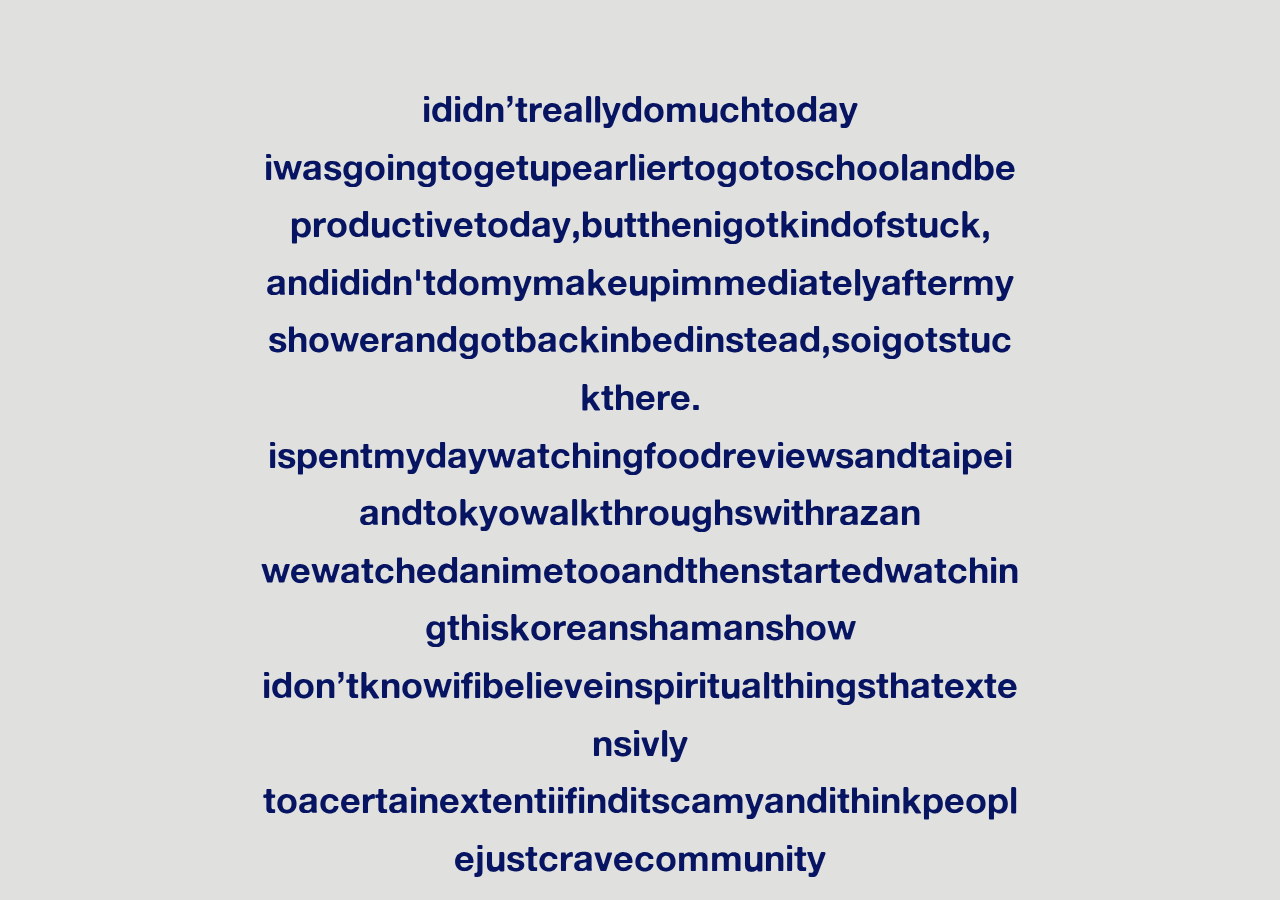
<file: 022226.html>
<!DOCTYPE html>
<html lang="en">
<head>
  <meta charset="UTF-8">
  <title>QUITAPESARES ROSARIES</title>

  <link rel="stylesheet" href="moda.css">

  <style>
    @font-face {
      font-family: "alte-haas-grotesk-bold";
      src: url("alte-haas-grotesk.bold.ttf");
    }

    @font-face {
      font-family: "alte-haas-grotesk";
      src: url("alte-haas-grotesk.regular.ttf");
    }
  </style>
</head>

<body>

<div>

    <textarea id="funkyText" style="display:none;">
    i didn’t really do much today 
    I was going to get up earlier to go to school and be productive today, but then I got kind of stuck, 
    and I didn't do my makeup immediately after my shower and got back in bed instead, so I got stuck there. 
    I spent my day watching food reviews and Taipei and Tokyo walkthroughs with Razan 
    We watched anime too and then started watching this korean shaman show
    i don’t know if I believe in spiritual things that extensivly 
    to a certain extent i I find it scamy and i think people just crave community 
    and need something of heigher power to believe in. I get it, its easier to go through life when its not all dependant on yourself,
    its nice to know theres someone there loving and watching over you. Its also comforting to know that theres something beyond death. 
    I like to believe in reincarnation
    I want to believe that I’ve lived through this life before 
    or other ones 
    I want to believe that I’ve gone through life before and have ended up somewhere 
    I want to hope I was happy in those lives 
    or if not that the bad in those lives have granted me a happy life in this life 
    I wasn’t productive today 
    I ordered pizza for lunch 
    but I ordered it before the resturant opened 
    and so I had to schedule it for later in the day
    but while I was waiting I was hungry and then got caught by doordash’s add more 
    with no fees and so I got coffee and a little sandwich for later
    but then the coffee and sandwich arrived before the pizza
    so by the time the pizza was here I had already eaten the sandwich because I was hungry 
    then I ate a slice of pizza
    and it was so cold outside I didn’t want to move
    so I got stuck in bed 
    but now its 6pm and I still don’t feel like moving 
    yves keeps visiting me 
    he keeps chewing on hands 

    Today I learned about the Papua Dani Tribe 
    theyre fun 
    they wear very little clothing 
    the men just wear a penis gourd which is like this orange horn-shaped thing 
    do you think they know 6 7 
    theyre really cute they say “wa” a lot which is like a term of general welcome and acceptance 
    they smoke like cigerettes that are tabacco rolled with leaves 
    very interesting 
    they remove a section of their fingers each time a loved one dies 
    i feel like this action of self mutlation after grief is really kind of romantic 
    when people die in our society others just post an Instagram story and go back to their explore page
    and tap through brainrot 
    If we self-mutilate ourselves or just practice more self-inflicted ways of grief, 
    would we treasure others’ lives more ? 

    I really enjoy learning more about different cultures and traditions 
    especially traditions surrounding death and grief 
    Razan taught me that muslim Indonesians wrap their loves one in a white cloth after they die
    and the day after the body is rested in their home, and all their loves one come and send their blessings
    their bodies are then burried and after the decomposing process the body is dug back up and burned 
    i never even thought about these different ways of honoring the dead 
    I had been so used to just caskets and urns that after learning about these new traditions 
    it helped me grasp a bit more about my own death
    i dont know 

    my stomach hurts

    is it possible to crave a food ive never tried before 
    i dont know what it tastes like
    if i watch enough videos of foods have i eatten everything 
    there are flavors ill never get to try 
    what do i do
    im greedy 

    I want to learn more languages 
    i pick them up pretty well 
    once u know one from a reigon its a lot easier to learn the rest 
    i failed spanish class in 7th grade though haha 
    i think i am good at picking up at noises and im good at reading context 
    i will learn bahasa 
    i am stubborn 
    i will do it i can do it 
    especially since i dont need to learn new reading or writing characters
    thats the hardest part


    if i fail in furniture i want to become a mukbang youtuber
    i would probably fail at that too 
    i have a terrible stomach 
    i ruined it that year I was bullemic 
    lol

    what are other peoples inner thoughts 
    i feel like mine are so stupid
    do other people think more about work 
    my brain is just food and cats and my lover thats why when one goes wrong i lose it

    is it in my taiwanese blood to need to eat all the time
    i cant stop watching food videos 
    ive never been one to be into muckbangs but do people like them because its an exaderated amount of eating
    that it somewhat satisfies your cravings? 
    like porn? when people watch exhaderated porn to get hornier 
    lol 
    not sure

    i have strech marks on my thighs 

    i always order way more food than I can eat myself 

    god my stomach hurts so bad
    </textarea>


     




    <!-- <div class="box intlayone">
      <span class="imgWrap">
        <img src="img/pen/pen1.jpg" >
      </span> -->

<!-- <button id="resetLayout" onclick ="window.open('https://rupurtsons.cargo.site/QUITAPESARES-ROSARIES')">
    i dont want to play anymore</button> -->

<div id="imageOverlay" aria-hidden="true">
  <img id="imageOverlayImg" />
</div>

<div id="textScroll"></div>
<script src="moda.js"></script>

</body>
</html>
</file>
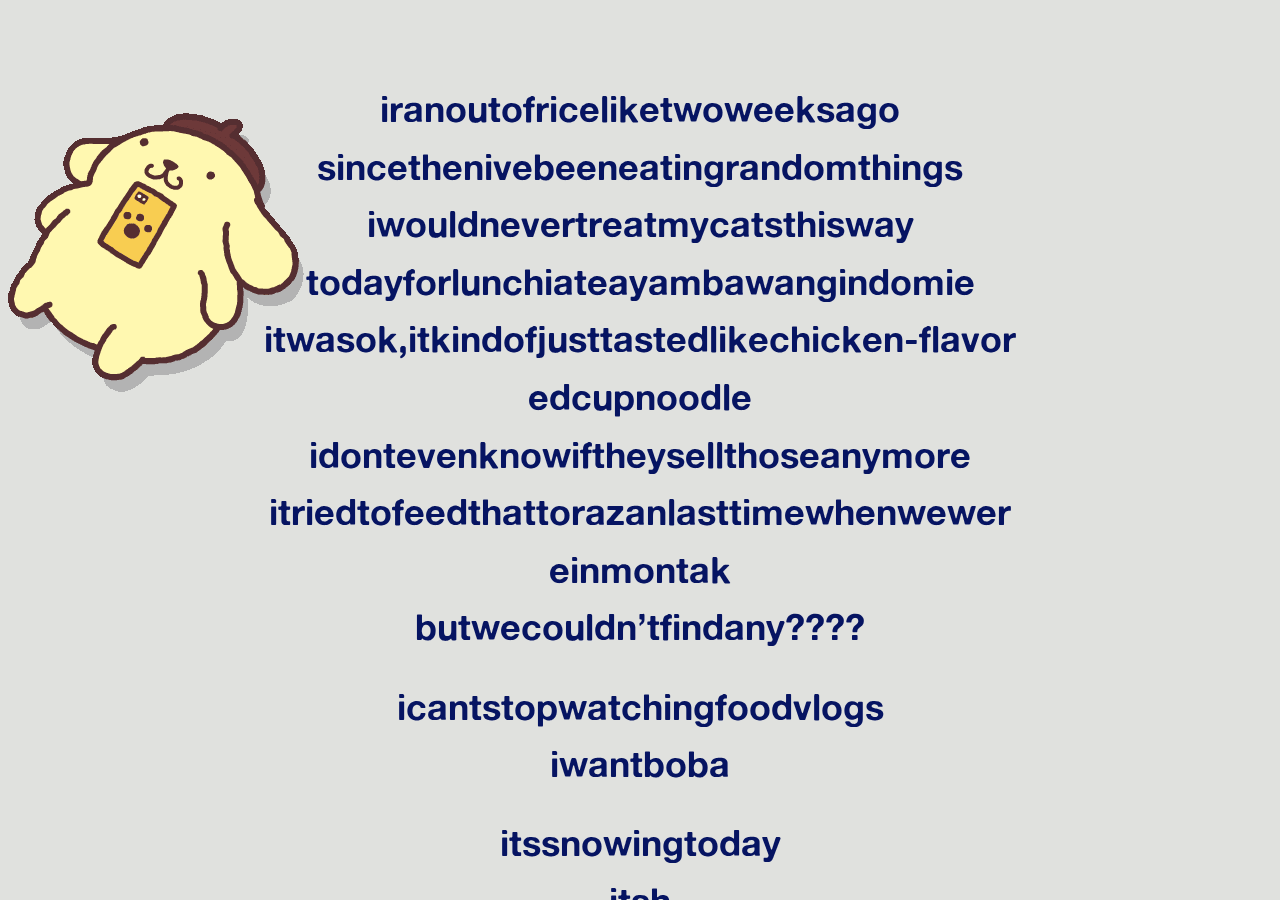
<file: 022326.html>
<!doctype html>
<html lang="en">
<head>
  <meta charset="utf-8" />
  <meta name="viewport" content="width=device-width, initial-scale=1" />
  <title>022226</title>
  <link rel="stylesheet" href="moda.css" />
</head>

  <style>
    @font-face {
      font-family: "alte-haas-grotesk-bold";
      src: url("alte-haas-grotesk.bold.ttf");
    }

    @font-face {
      font-family: "alte-haas-grotesk";
      src: url("alte-haas-grotesk.regular.ttf");
    }
  </style>
</head>

<body>
  <!-- THIS is what your moda.js reads -->
  <textarea id="funkyText" style="display:none;">
      i ran out of rice like two weeks ago 
      since then ive been eating random things 
      i would never treat my cats this way 
      today for lunch i ate ayam bawang indomie 
      it was ok , it kind of just tasted like chicken-flavored cup noodle
      i dont even know if they sell those anymore
      i tried to feed that to razan last time when we were in montak 
      but we couldn’t find any????

      i cant stop watching food vlogs 
      i want boba 

      its snowing today 
      it sh
      i added my diy bawang sambal into it and that made it a lot yummier 
      and fried shallots 
      i may be a culinary genius
      Before Bulduk Ramen was super famous 
      back in like 2018 ish id say 
      i took the regular flavor and mixed in soy sauce and sacha sause and my mom said 
      that I could sell that in restaurants 
      it was so good
      im really good at pairing things with instand noodle 
      i think
      Maybe my palette is just 
      really underdeveloped 
      well that can’t be true 
      i have eaten so many diverse foods 

      its snowing today 
      i woke up this morning to so much snow my first words today were “WHAT THE FUCK”
      my bedroom windows were completely blocked with snow,
      same with my side doors
      insane! 
      i’ve never been in a snowstorm so intense before! 
      maybe when I was younger in like Tahoe or something, but 
      not that i can remember 
      i took yeb outside to play in the snow
      but i dont think he was too big of a fan 
      he enjoyed it for a little but then he said he wanted to go home 
      hes been so clingly recently 
      ive been waking up to him snuggled up next to or behind my face every morning 
      a few nights ago he flopped onto my face while I was asleep and I jumped awake confused 
      as to what this giant fluffy thing was 
      i was so scared 

      i miss my boyfriend 
      is is possible to be too attached to a person
      is it possible to be addicted to a person 
      if so i am addicted 
      Whenever he is asleep i feel like I'm weaning off of some sort of drug I was addicted to 
      i get so restless 
      thats so unbelievably embarrassing 

      for my glass class we have to map out some different movement that happen in a certain space 
      when I think movement 
      i think of my petcam 
      Then of the petcam 
      I think of my living room 
      after all thats where all the the motion is captured 
      I got this new petcam that tracks movement 
      maily for the cats but it tracks me when I move around as well
      I exported a few clips of me moving around in the living room 
      but its mainly me walking around 
      from my kitchen to my bedroom 
      from the bedroom back to the kitchen 
      bedroom to the window 
      then many clips of me walking over things to sit down 
      or sitting down and drinking water 
      or sitting down and working on my computer
      or sitting down and talking to my computer 
      or sitting down watching things 
      or sitting down eating 
      or simply just trying to find where’s comfortable 
      This isn’t really a space where my movements are thought through in a way that I must maintain any sort of composure 
      but its a place where I sometimes walk through naked 
      after all its just me and my two cats 
      I have a lot of these clips where while I was searching through the human movement recordings doing strange things 
      of things falling and I just stare and go back to watching tv 
      there are several clips of me just biting my nails 
      wiggling my feet while theyre propped up on my coffee table 
      where I am eating way faster than I can swallow my food 
      there are several clips of me pushing my evil cat off the coffee table to prevent him from stealing my food 
      im sniffing my hair a lot in these clips 
      but the majority of the human movement clips are me walking through the living room to the other parts of my apartment or walking around aimlessly trying to find something 


      I think i might be depressed 
      I just redid my nails but i want to pick them all off again 
      it feels like there are worms in my skin 


      I LOVVEEEEE the twinkle twinkles
      theyre so fucking ugly but so CUTTEEE
      i think i like things like that
      things that are kinda ugly 
      but then so cute
      i really love these yellow plushie things
      that are fluffy
      and soft
      and hugable 
      i dont think i was held long enough as a kid haha

      i really love my cats 
      i could hold their little bodies and snort their head smells forever 
      their fluffly little bodies
      if i could bottle up their smell then turn that smell into a powder I would snort it 
      i would 
      through my right nostril 

      I find labubus so fucking ugly 
      i hate their faces
      its obnoxcious 
      what the fuck is whatnot 

      i think im depressed

      wait i really love these cute things but i cant ever make anything cute
      like everytime i try to make something cute
      it turns out creepy as fuck lol

      i dont really think about design in a daily context tbh 
      most of my thoughts are just about stupid things food and cats 
      but maybe thats because i just havnt gone outside lately

      back when i was at my upper east side job my coworker gave me a cat calander 
      its been stuck on november 2025 
      i havnt chaneged it yet 
      i should just go back to the janurary page and start again from there 

      I think i need to write my thoughts down like this because i will forget 
      dementia runs in my family 
      i am almost certain i will have dementia in the future 
      i already dont remember things 
      i only remember things when theyre written down 
      or photo or videographed 
      is that why my cameraroll is 80000 pictures and videos? 
      do i even have 80000 memories? 

      the most interesting thing about me is probably 
      and actually i dont know this so this is in razans words 
      "is how funny i am"
      am i funny 
      i think im funny 
      but i dont know if everyone thinks im funny
      i think im funnier in my head than out loud 
      i talk to much when im around people 
      its annoying
      i think i might just be lonely
      i sometimes think faster than i can talk and so i end up talking really fast
      i hate people who talk slowly
      why is it taking you so long to spit out your sentence 
      hurry up
      i saw someone ask eileen gu if she thinks before she speaks 
      and i started wondering how many people actually have to form their sentences before they come out 
      i do sometimes practice conversations in my head 
      and then get freaked out when the conversation doesnt go as it did in my head 

      i got bullied a lot growing up 
      it really shaped me as a person 
      i am a very insecure person 
      i have crazy bad anxiety 
      i get heart palpitations when im stressed 
      i grew up thinking i was ugly 
      then i had an evil burden who made be feel like the ugliest person in the world 
      i had every bit of self confidence stripped away from me 
      i thought i was so ugly i could die 
      but i was never the ugly one 
      anyways now i look back and im pretty sure the boys who picked on me just had crushes that 
      they didnt know what to do about 
      because now they still stalk me online 


      my design identity most of the time 100% is just me pulling the most obnoxious niche references i know 
      then combining it into something that makes sense to me 
      but then not to other people 
      through an excessive amount of unnecessary steps haha  
  </textarea>



  <!-- Scroll container (your CSS styles this) -->
  <div id="textScroll">
    <div id="scrollInner"></div>
  </div>

  <!-- optional GIF cursor -->
  <img id="gifCursor" src="img/curser.gif" alt="" />

  <script src="moda.js"></script>
</body>
</html>
</file>
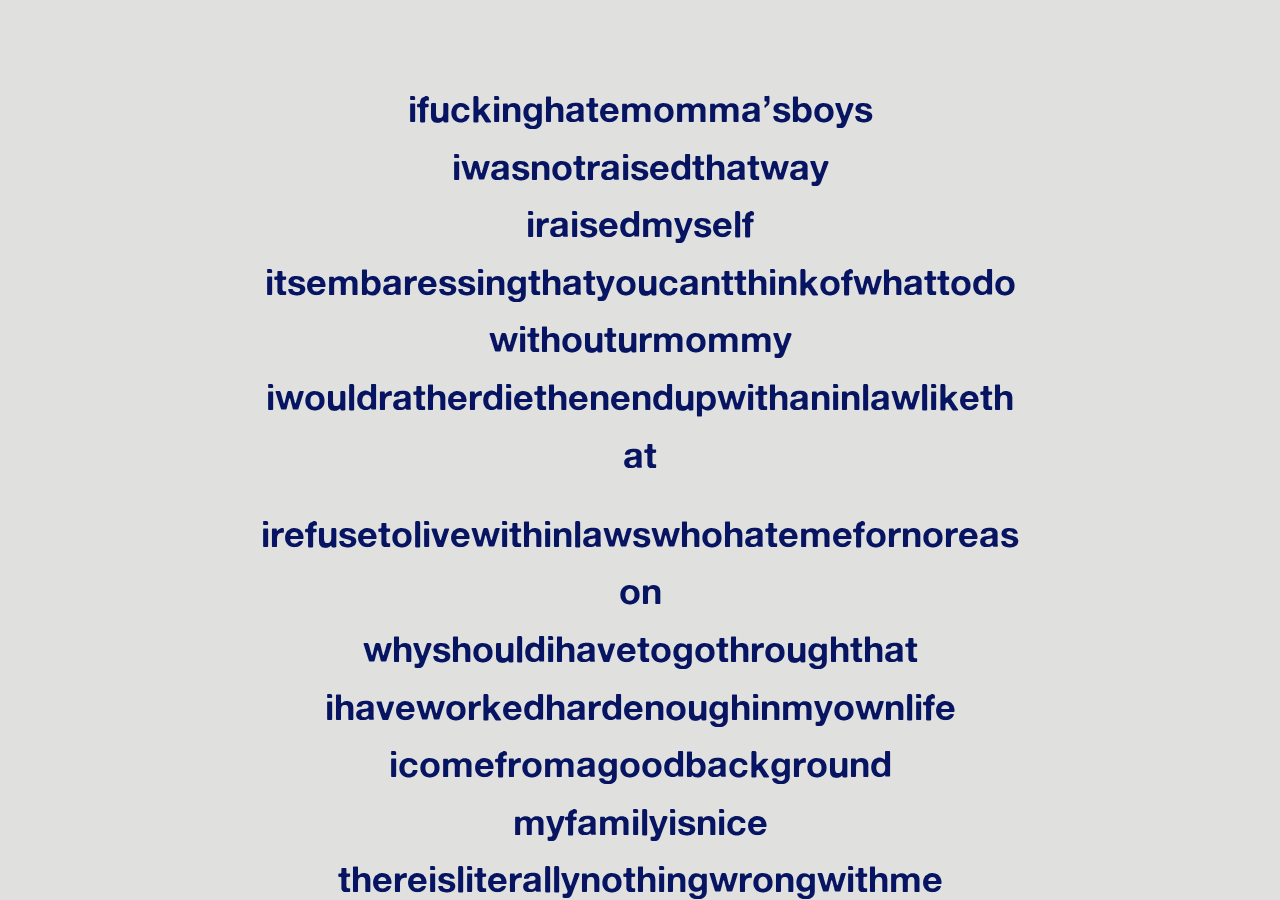
<file: 022426.html>
<!doctype html>
<html lang="en">
<head>
  <meta charset="utf-8" />
  <meta name="viewport" content="width=device-width, initial-scale=1" />
  <title>022426</title>
  <link rel="stylesheet" href="moda.css" />
</head>

  <style>
    @font-face {
      font-family: "alte-haas-grotesk-bold";
      src: url("alte-haas-grotesk.bold.ttf");
    }

    @font-face {
      font-family: "alte-haas-grotesk";
      src: url("alte-haas-grotesk.regular.ttf");
    }
  </style>
</head>

<body>
  <!-- THIS is what your moda.js reads -->
  <textarea id="funkyText" style="display:none;">
    i fucking hate momma’s boys 
    i was not raised that way 
    i raised myself
    its embaressing that you cant think of what to do without ur mommy
    i would rather die then end up with an inlaw like that 

    i refuse to live with in laws who hate me for no reason 
    why should i have to go through that 
    i have worked hard enough in my own life
    i come from a good background 
    my family is nice 
    there is literally nothing wrong with me 
    why should i be looked down upon for not living up to whatever their standards are 
    is love for a person enough to be tortured by the ones around them?
    no. 
    no it is not.

    wait it really never gets better 
    ive watched so many of my friends go through it from relationship issues 
    ive watched people go through insane psychosis from men
    is it that hard to respect and love someone 

    wait im at an age now where my parents bitch to me about dating equally as much as work 

    i need to be taken care of 
    i need to be shown love 
    no one looked at me when i was a kid 
    i did it all myself 
    no one knew what to do when i was sad
    when i was hurt i got yelled at for crying
    i almost got amputated because i told my parents something was wrong and they didnt listen 

    i walked to the er alone at 2am 

    i dont want a son 

    is marriage even about love 
    or is it just a more manipulative way of work 
    not sure 

    to what extent do i need to accept microcheating to be ok with modern relationships

    is loving someone for their personality enough 
    or is it what comes after that really makes it 

    is falling in love with someone the end of it 
    what happens after seriously 
    can you maintain it 
    is the maintnance of that love what makes the love special
    likeing a person is easy 
    liking or loving them enough to love them they way they needed is another matter

    i want kids though 
    i like taking care of things 
    i love my cats 
    i could live with just them forever 
    but if i got pregnant right now i think i would have a lot of trouble getting rid of it 

    i heard that each person has about 6000 thoughts a day 
    if i wrote each of my thoughts down could i write a book 

    i saw someone trying to sell a cat on poshmark the other day 

    I think I’ll end up killing myself sooner or later
    
    I’ve wanted to since I was 11
    I can write inspiring artist statements about quirky stories of my childhood but the reality was that I’ve wanted to end my life before it even began 
    I very clearly remember one day I just lost my spark
    I think I wrote a post on Google plus about how I’ve lost my girlyness but I don’t think it was the girlyness that I lost I think it was my ability to find joy in things 
    There are things that make me happy still but 
    I think I grew up being shamed for doing things out of happiness instead of to improve my future 
    I don’t know how to generate joy 
    Now when I’m not working I’m just horizontal 
    I don’t really have dreams 
    I don’t have any grand missions I’ve set out to accomplish 
    I don’t know 
    Everynight I go to bed in the same position
    Curled up hugging a plushie with one wrist bent at a 90 degree angle and my hand tucked under my chin 
    Is that how I’ll die
    When I die I won’t be in that position
    Will I turn to dust 
    Belinda didn’t want to be cremated 
    Maybe something changed after we had that conversation 
    I don’t know 
    When I die what will become of my mind 
    Will all thoughts end 
    Will I get stuck in a dream like state
    Or will it just be nothing 
    I’m scared to die 
    I am scared to become nothing
    I’m scared to be empty 
    I’m so afraid 
  </textarea>



  <!-- Scroll container (your CSS styles this) -->
  <div id="textScroll">
    <div id="scrollInner"></div>
  </div>

  <!-- optional GIF cursor -->
  <img id="gifCursor" src="img/curser.gif" alt="" />

  <script src="moda.js"></script>
</body>
</html>
</file>
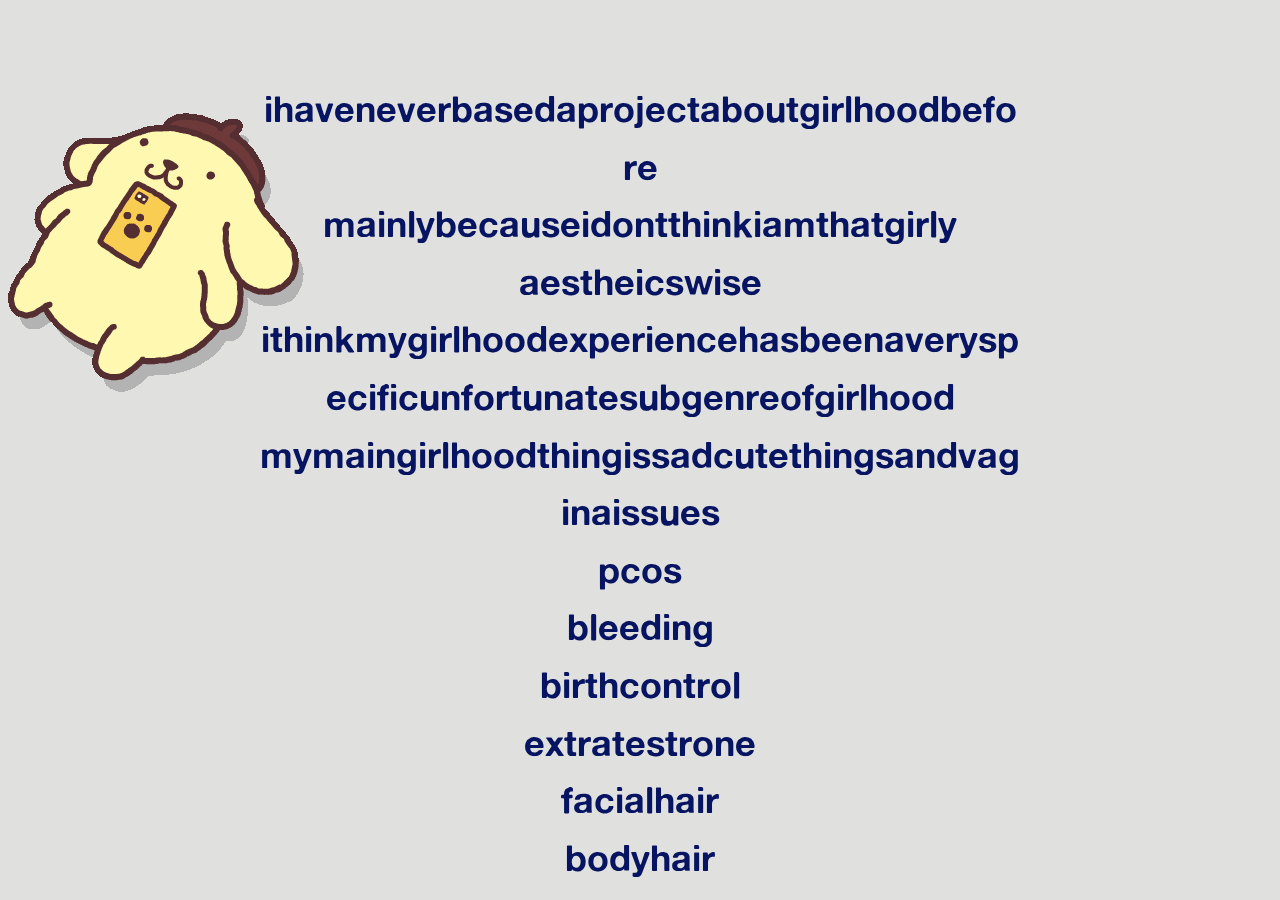
<file: 022526.html>
<!doctype html>
<html lang="en">
<head>
  <meta charset="utf-8" />
  <meta name="viewport" content="width=device-width, initial-scale=1" />
  <title>022526</title>
  <link rel="stylesheet" href="moda.css" />
</head>

  <style>
    @font-face {
      font-family: "alte-haas-grotesk-bold";
      src: url("alte-haas-grotesk.bold.ttf");
    }

    @font-face {
      font-family: "alte-haas-grotesk";
      src: url("alte-haas-grotesk.regular.ttf");
    }
  </style>
</head>

<body>
  <!-- THIS is what your moda.js reads -->
  <textarea id="funkyText" style="display:none;">
      I have never based a project about girlhood before 
      mainly because i dont think i am that girly 
      aestheics wise 
      i think my girlhood experience has been a very specific unfortunate subgenre of girlhood 
      my main girlhood thing is sad cute things and vagina issues 
      pcos 
      bleeding 
      birth control 
      extra testrone 
      facial hair 
      body hair 
      rage 
      depression 
      shitty men 
      mothering my boyfriends 
      pedophiles 
      guy friends who will comfort you through your hardships because they want to fuck you 
      beautiful shoes who blister and deglove your feet 
      eating disorders
      
      i dont think i want to die 
      i think more i want to run away 
      like really far away 
      and restart everything 
      one year ago around this time was my happiest few days i think ive had in a while 
      just around this time last year i was so so happy 
      and i keep trying to chase that same happiness but i dont think i will get it back 
      i have been miserable lately 
      i tried to literally off myself like two weeks ago 
      so safe to say i am not doing well mentally 
      i have no one in providence 
      i am utterly miserable 
      i havn’t had any motivation to do anything 
      i am creativly and emotionally constipated 
      i am lonely 
      im so unbelivably unhappy 
      i just really want to disappear 
      i dont want to die 
      i dont think so 
      i just dont like how my life is going right now 
      and I dont know how to get out of that 
      i just want to be happy 
      i dont know how to be happy 
      i think me placing all of my happiness within a person is too much 
      theres no happiness there anymore 
      its torture 
      its genuine torture 

      everyday i take this stick and i stab myself with it 
      when I eat things 
      i usually eat the yuckiest part first 
      then gobble down the yummier parts 

      i dont want the yucky parts 
      i just want the yummy ones 
      i just 
      i dont know 
      i am miserable 
      i am so deeply miserable 
      everything hurts 
      i have nothing 
      i have no one 
      i dont want to go anywhere 
      i dont want to do anything 
      i just 
      i dont know 
      i dont know what i want 
      i dont even know 
      i just want to be happy again 
      but i dont know how to get there 
      i am so deeply hurt 
      and each part of me 
      i dont recognise 
      i just
      i have nothing 
      i dont want to go anywhere 
      i just want to melt into my bed 
      i cant do this anymore 
      i dont want to 
      i hate it 
      i hate it 
      i hate it 
      i hate it 
      i hate it 
      i hate it 
      i hate it 

      i was so happy a year ago 
      i was in such a good place 
      really i really really was 
      i was so happy 
      i took care of myself 
      i loved my apartment 
      i loved my life 
      i loed everything around me 
      i had friends
      i had things to do 
      i had places to go 
      i had places i wanted to go 
      i had motivation to do things 
      i had hobbies
      i cant live this way 
      i am so upset 
      my future is black 
      its pitch black 
      i cant see anything past graduation 
      hell i cant even see anything past july 
      theres nothing there for me 
      theres nothing left 
      i gave away every part of me 
      and now im left empty 
      theres nothing left 
      i really 
      i have nothing left
      i tried it all 
      i tried everything 
      i tried 

      i turn 24 this year 
      the past 13 years of my life have been miserable 
      sure it was not all miserable 
      but i really
      so really 
      just want to run away somewhere and disappear 
      im not good at anything 
      even if you were to point something i was ok at 
      im not good enough at it to survive 
      whats the point at being ok at something 
      if im just miserable all the fucking time 
      i dont think im one of those people when im having a hard time i reach out to people 
      when im truly this miserable i usually just crawl into a hole and disappear for a while 
      i dont want to burden people with my problems 
      what are they going to do about it 
      pitty me 
      its uncomfortable 
      i dont want to bother anyone with my problems 
      its my problems 
      only i can solve them 

      if its really like this
      where all i am is alone
      and the one person who supposedly loved me the most 
      can turn around and treat me this way 
      what am i worth 
      i built myself up so much to think better than this
      but lately its all come down to nothing 
      i am just miserable 

      i dont know what to do 
      i just want to disappear 
      i dont know what to do 
  </textarea>



  <!-- Scroll container (your CSS styles this) -->
  <div id="textScroll">
    <div id="scrollInner"></div>
  </div>

  <!-- optional GIF cursor -->
  <img id="gifCursor" src="img/curser.gif" alt="" />

  <script src="moda.js"></script>
</body>
</html>
</file>
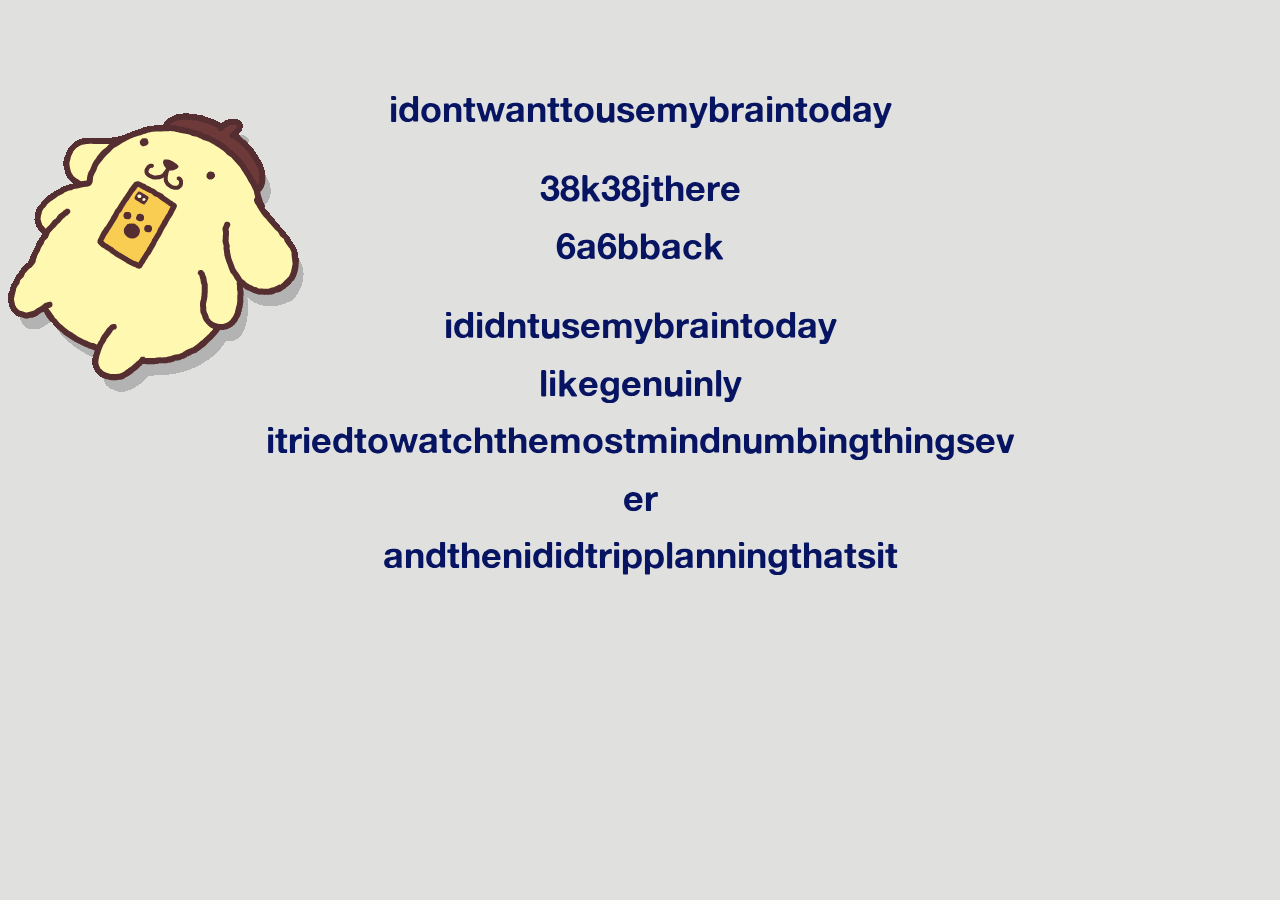
<file: 022626.html>
<!doctype html>
<html lang="en">
<head>
  <meta charset="utf-8" />
  <meta name="viewport" content="width=device-width, initial-scale=1" />
  <title>022526</title>
  <link rel="stylesheet" href="moda.css" />
</head>

  <style>
    @font-face {
      font-family: "alte-haas-grotesk-bold";
      src: url("alte-haas-grotesk.bold.ttf");
    }

    @font-face {
      font-family: "alte-haas-grotesk";
      src: url("alte-haas-grotesk.regular.ttf");
    }
  </style>
</head>

<body>
  <!-- THIS is what your moda.js reads -->
  <textarea id="funkyText" style="display:none;">
      i dont want to use my brain today 

      38K 38j there 
      6A 6b back

      i didnt use my brain today 
      like genuinly 
      i tried to watch the most mind numbing things ever 
      and then i did trip planning thats it
  </textarea>



  <!-- Scroll container (your CSS styles this) -->
  <div id="textScroll">
    <div id="scrollInner"></div>
  </div>

  <!-- optional GIF cursor -->
  <img id="gifCursor" src="img/curser.gif" alt="" />

  <script src="moda.js"></script>
</body>
</html>
</file>
<file: moda.css>
/* =========================
   Base
========================= */
:root{
  --bg: rgb(224, 225, 222);
  --ink: rgb(6, 20, 98);
  --muted: rgba(6, 20, 98, 0.25);
  --cream: rgb(185, 183, 164);
}

body{
  background: var(--bg);
  margin: 0;
  padding: 0;
  overflow: hidden; /* moda pages use their own scroller (#textScroll) */
  font-family: "alte-haas-grotesk-regular", serif;
  color: var(--ink);
}

/* if you still use this class somewhere */
body.inModal{
  padding: 0;
  margin: 0;
  overflow: hidden;
}

/* =========================
   Modal (main site)
========================= */
.modalOverlay{
  position: fixed;
  inset: 0;
  background: rgba(0,0,0,0.45);
  display: none;
  align-items: center;
  justify-content: center;
  z-index: 9999;
}
.modalOverlay.isOpen{ display: flex; }

.modalWindow{
  width: min(80vw, 720px);
  height: min(80vh, 720px);
  background: var(--bg);
  border-radius: 18px;
  overflow: hidden;
  position: relative;
  box-shadow: 0 20px 60px rgba(0,0,0,0.35);
}

.modalClose{
  position: absolute;
  top: 10px;
  right: 12px;
  width: 36px;
  height: 36px;
  border: none;
  border-radius: 999px;
  background: rgba(0,0,0,0.35);
  color: white;
  font-size: 22px;
  line-height: 36px;
  cursor: pointer;
  z-index: 2;
}

.modalFrame{
  width: 100%;
  height: 100%;
  border: none;
  display: block;
  background: white;
}

/* =========================
   Scrollable diary area
========================= */
#textScroll{
  position: fixed;
  inset: 0;
  overflow-y: auto;
  overflow-x: hidden;

  /* change these if you want more/less margins */
  padding: 80px 8vw;
  box-sizing: border-box;

  scrollbar-width: thin;
  z-index: 1;
}

#textScroll::-webkit-scrollbar{ width: 6px; }
#textScroll::-webkit-scrollbar-thumb{
  background: var(--ink);
  border-radius: 10px;
}

/* this is the coordinate space for anchored floating boxes */
#scrollInner{
  position: relative;
  min-height: 100%;
}

/* keep your diary text readable */
#textScroll p{
  max-width: 760px;
  margin: 0 auto;
  line-height: 1.6;
}

/* =========================
   Funky text styling
========================= */
.funky{
  font-family: "alte-haas-grotesk-bold", serif;
  font-size: 4vmin;
  text-transform: lowercase;
  color: var(--ink);
  text-align: center;
  max-width: 70vw;
  margin: 0 auto;
  line-height: 1.2;
}

.word{
  display: block;
  margin-bottom: 0.6em;
}

.letter{
  display: inline-block;
  transition: transform 0.2s ease;
  transform:
    translate(calc(var(--x, 0) * 1%), calc(var(--y, 0) * 1%))
    rotate(calc(var(--r, 0) * 1deg))
    scale(var(--s, 1));
}

/* =========================
   Floating image boxes
   (scroll WITH text)
========================= */
.box{
  /* IMPORTANT: your JS positions these with transform translate3d */
  position: absolute;
  left: 0;
  top: 0;

  padding: 0;
  width: clamp(140px, 18vw, 260px);
  aspect-ratio: 1 / 1;

  background: transparent;
  border: none;
  overflow: hidden;
  border-radius: 24px;

  z-index: 10;
}

/* image fills box */
.box img{
  width: 100%;
  height: 100%;
  object-fit: cover;
  display: block;
}

/* wrapper used in your HTML */
.imgWrap{
  display: block;
  width: 100%;
  height: 100%;
  pointer-events: none;
}

/* dim when frozen */
.box.caught img{
  filter: brightness(0.45);
}

/* WORD ONLY — no overlay, no tint, no blend tricks */
.box::after{
  content: attr(data-word);
  position: absolute;
  inset: 0;

  display: flex;
  align-items: center;
  justify-content: center;

  background: transparent;
  color: var(--ink);

  font-family: "alte-haas-grotesk-bold", serif;
  font-size: 16px;
  text-align: center;
  padding: 12px;            /* makes longer sentences fit nicer */
  line-height: 1.25;

  pointer-events: none;
  opacity: 0;
  transition: opacity .25s ease;
}

.box:hover::after{ opacity: 1; }

/* keep vibrate, REMOVE brightness filter */
.box:hover .imgWrap{
  animation: vibrate 0.15s infinite;
  filter: none;
}

/* vibrate on hover (your original vibe) */
@keyframes vibrate{
  0%   { transform: translate(0, 0); }
  20%  { transform: translate(-1px, 1px); }
  40%  { transform: translate(1px, -1px); }
  60%  { transform: translate(-1px, -1px); }
  80%  { transform: translate(1px, 1px); }
  100% { transform: translate(0, 0); }
}

.box:hover .imgWrap{
  animation: vibrate 0.15s infinite;
  filter: brightness(0.5);
}

/* =========================
   Optional: your old "intlay" styles
========================= */
.intlayone{
  border-radius: 25px;
  background-color: var(--ink);
}

.intlaytwo{
  border-radius: 25px;
  background-color: var(--cream);
}

/* =========================
   Image zoom overlay
   (JS creates inline styles but this helps)
========================= */
#imageOverlay{
  position: fixed;
  inset: 0;
  background: rgba(224, 225, 222, 0.95);
  display: none;
  align-items: center;
  justify-content: center;
  z-index: 99999;
}

#imageOverlayImg{
  max-width: 90vw;
  max-height: 90vh;
  object-fit: contain;
}
</file>
